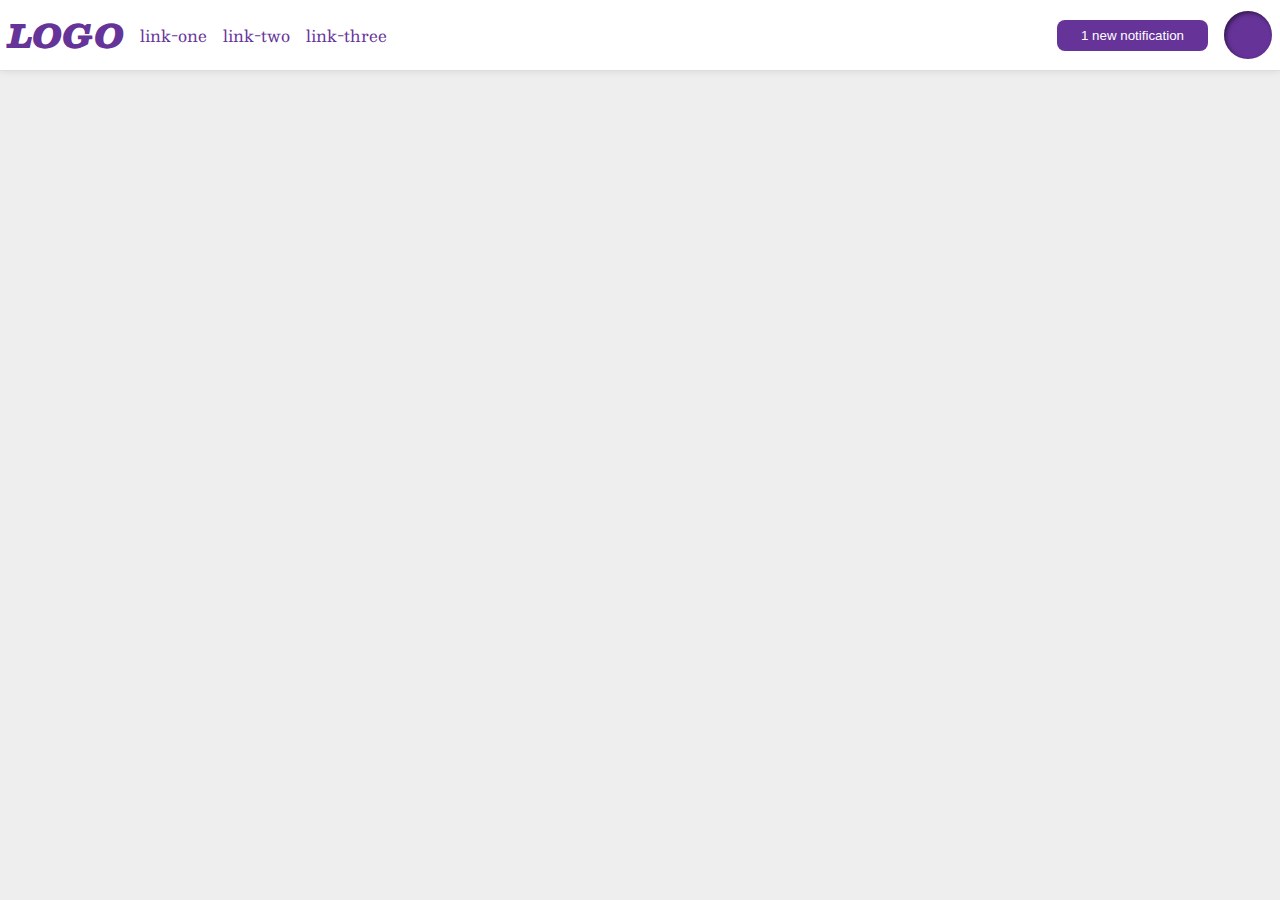
<file: flex/03-flex-header-2/index.html>
<!DOCTYPE html>
<html lang="en">
  <head>
    <meta charset="UTF-8">
    <meta http-equiv="X-UA-Compatible" content="IE=edge">
    <meta name="viewport" content="width=device-width, initial-scale=1.0">
    <title>Flex Header 2</title>
    <link rel="stylesheet" href="style.css">
  </head>
  <body>
    <div class="header">
      <div class="left">
        <div class="logo">
          LOGO
        </div>
        <ul class="links">
          <li><a href="google.com">link-one</a></li>
          <li><a href="google.com">link-two</a></li>
          <li><a href="google.com">link-three</a></li>
        </ul>
      </div>
      <div class="right">
        <button class="notifications">
        1 new notification
        </button>
        <div class="profile-image"></div>
      </div>
    </div>
  </body>
</html>
</file>
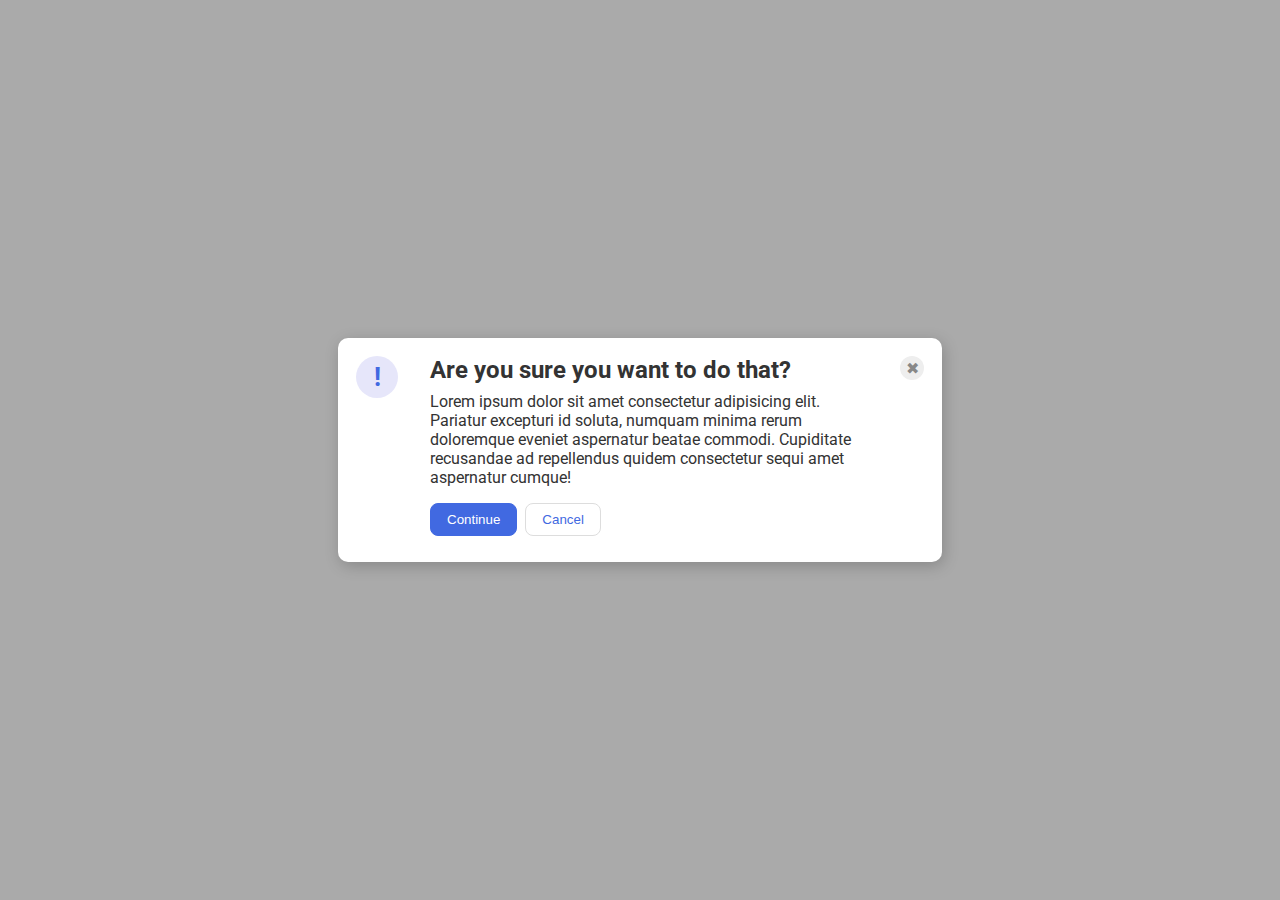
<file: flex/05-flex-modal/index.html>
<!DOCTYPE html>
<html lang="en">
  <head>
    <meta charset="UTF-8">
    <meta http-equiv="X-UA-Compatible" content="IE=edge">
    <meta name="viewport" content="width=device-width, initial-scale=1.0">
    <link rel="stylesheet" href="style.css">
    <title>Modal</title>
  </head>
  <body>
    <div class="modal">
      <div class="icon">!</div>
      <div class="align">
        <div class="header">Are you sure you want to do that?</div>
        <div class="text">Lorem ipsum dolor sit amet consectetur adipisicing elit. Pariatur excepturi id soluta, numquam minima rerum doloremque eveniet aspernatur beatae commodi. Cupiditate recusandae ad repellendus quidem consectetur sequi amet aspernatur cumque!</div>
      <div class="group">
        <button class="continue">Continue</button>
        <button class="cancel">Cancel</button>
      </div>
      </div>
      <div class="close-button">✖</div>
    </div>
  </body>
</html>
</file>
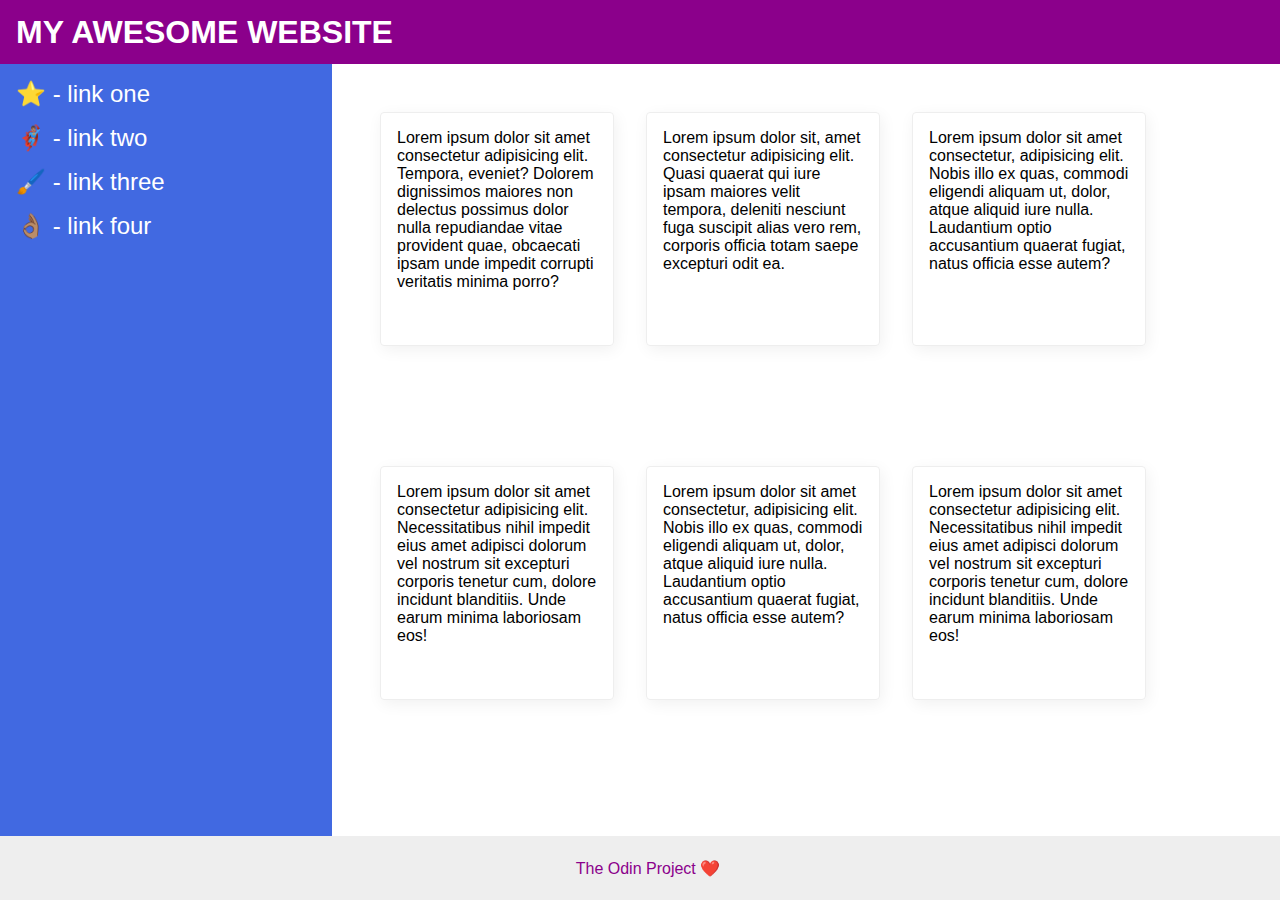
<file: flex/07-flex-layout-2/index.html>
<!DOCTYPE html>
<html lang="en">
  <head>
    <meta charset="UTF-8">
    <meta http-equiv="X-UA-Compatible" content="IE=edge">
    <meta name="viewport" content="width=device-width, initial-scale=1.0">
    <title>The Holy Grail</title>
    <link rel="stylesheet" href="style.css">
  </head>
  <body>
    <div class="header">
      MY AWESOME WEBSITE
    </div>
    <div class="folderbig">
    <div class="sidebar">
      <ul>
        <li><a href="#">⭐ - link one</a></li>
        <li><a href="#">🦸🏽‍♂️ - link two</a></li>
        <li><a href="#">🖌️ - link three</a></li>
        <li><a href="#">👌🏽 - link four</a></li>
      </ul>
    </div>
    <div class="folder">
    <div class="card">Lorem ipsum dolor sit amet consectetur adipisicing elit. Tempora, eveniet? Dolorem dignissimos maiores non delectus possimus dolor nulla repudiandae vitae provident quae, obcaecati ipsam unde impedit corrupti veritatis minima porro?</div>
    <div class="card">Lorem ipsum dolor sit, amet consectetur adipisicing elit. Quasi quaerat qui iure ipsam maiores velit tempora, deleniti nesciunt fuga suscipit alias vero rem, corporis officia totam saepe excepturi odit ea.</div>
    <div class="card">Lorem ipsum dolor sit amet consectetur, adipisicing elit. Nobis illo ex quas, commodi eligendi aliquam ut, dolor, atque aliquid iure nulla. Laudantium optio accusantium quaerat fugiat, natus officia esse autem?</div>
    <div class="card">Lorem ipsum dolor sit amet consectetur adipisicing elit. Necessitatibus nihil impedit eius amet adipisci dolorum vel nostrum sit excepturi corporis tenetur cum, dolore incidunt blanditiis. Unde earum minima laboriosam eos!</div>
    <div class="card">Lorem ipsum dolor sit amet consectetur, adipisicing elit. Nobis illo ex quas, commodi eligendi aliquam ut, dolor, atque aliquid iure nulla. Laudantium optio accusantium quaerat fugiat, natus officia esse autem?</div>
    <div class="card">Lorem ipsum dolor sit amet consectetur adipisicing elit. Necessitatibus nihil impedit eius amet adipisci dolorum vel nostrum sit excepturi corporis tenetur cum, dolore incidunt blanditiis. Unde earum minima laboriosam eos!</div>
  </div>
</div>
    <div class="footer">
      The Odin Project ❤️
    </div>
  </body>
</html>
</file>
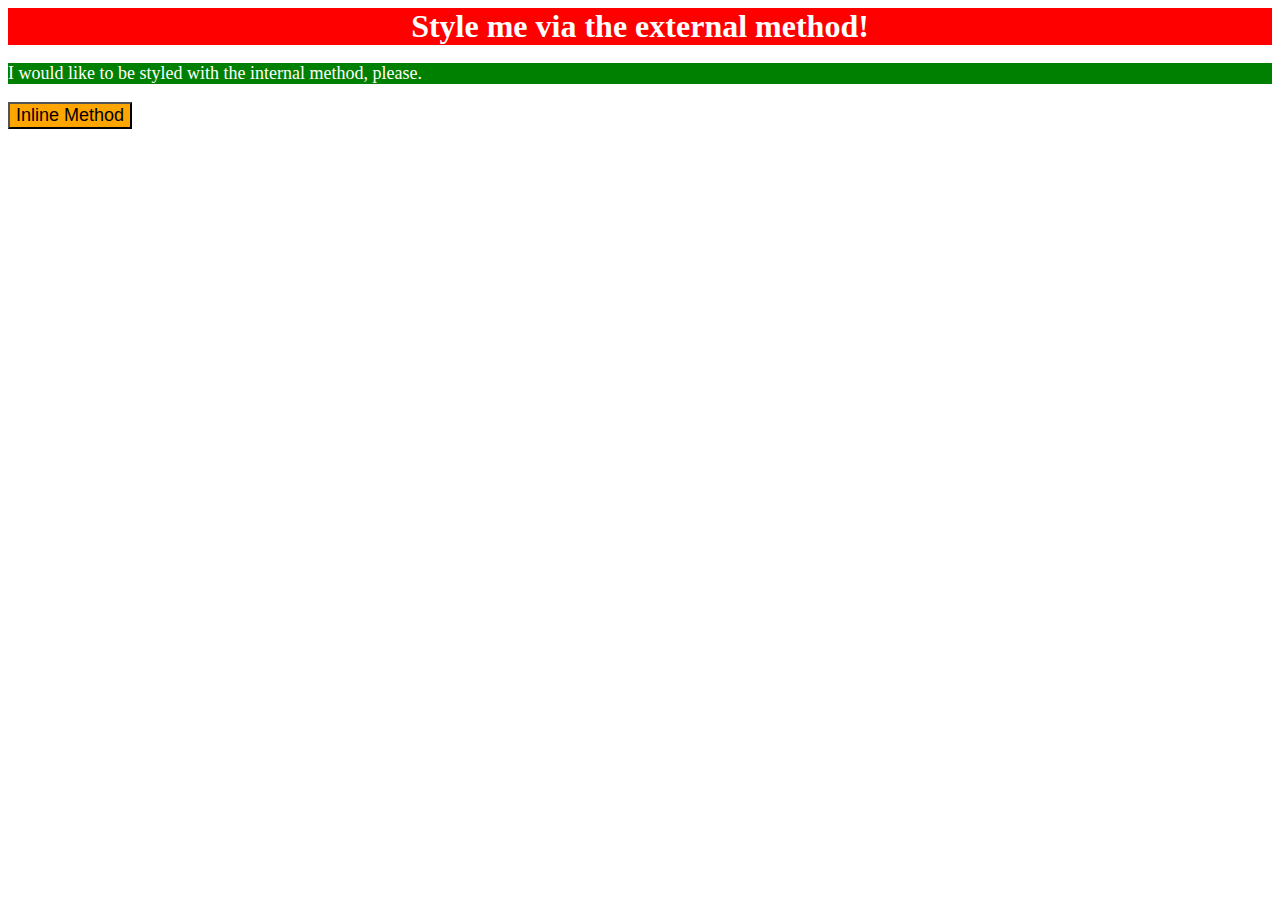
<file: foundations/01-css-methods/index.html>
<!DOCTYPE html>
<html lang="en">
  <head>
    <style>
      p {
        color: white;
        background-color: green;
        font-size: 18px;
      }
    </style>
    <meta charset="UTF-8">
    <meta http-equiv="X-UA-Compatible" content="IE=edge">
    <meta name="viewport" content="width=device-width, initial-scale=1.0">
    <link rel="stylesheet" href="style.css">
    <title>Methods for Adding CSS</title>
  </head>
  <body>
    <div>Style me via the external method!</div>
    <p>I would like to be styled with the internal method, please.</p>
    <button style="background-color: orange; font-size: 18px;">Inline Method</button>
  </body>
</html>
</file>
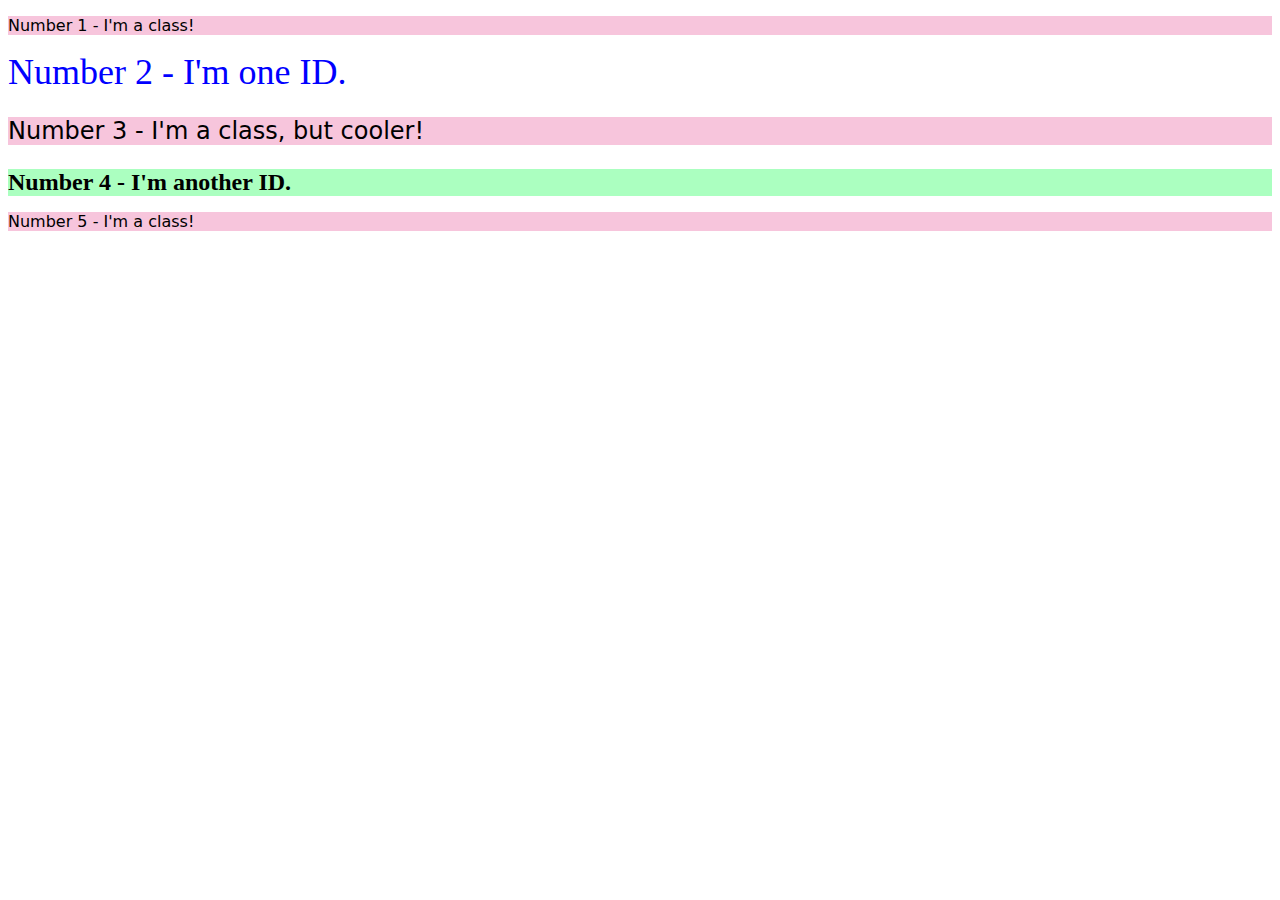
<file: foundations/02-class-id-selectors/index.html>
<!DOCTYPE html>
<html lang="en">
  <head>
    <meta charset="UTF-8">
    <meta http-equiv="X-UA-Compatible" content="IE=edge">
    <meta name="viewport" content="width=device-width, initial-scale=1.0">
    <title>Class and ID Selectors</title>
    <link rel="stylesheet" href="style.css">
  </head>
  <body>
    <p>Number 1 - I'm a class!</p>
    <div class="element2">Number 2 - I'm one ID.</div>
    <div class="element3"><p>Number 3 - I'm a class, but cooler!</p></div>
    <div id="four">Number 4 - I'm another ID.</div>
    <p>Number 5 - I'm a class!</p>
  </body>
</html>
</file>
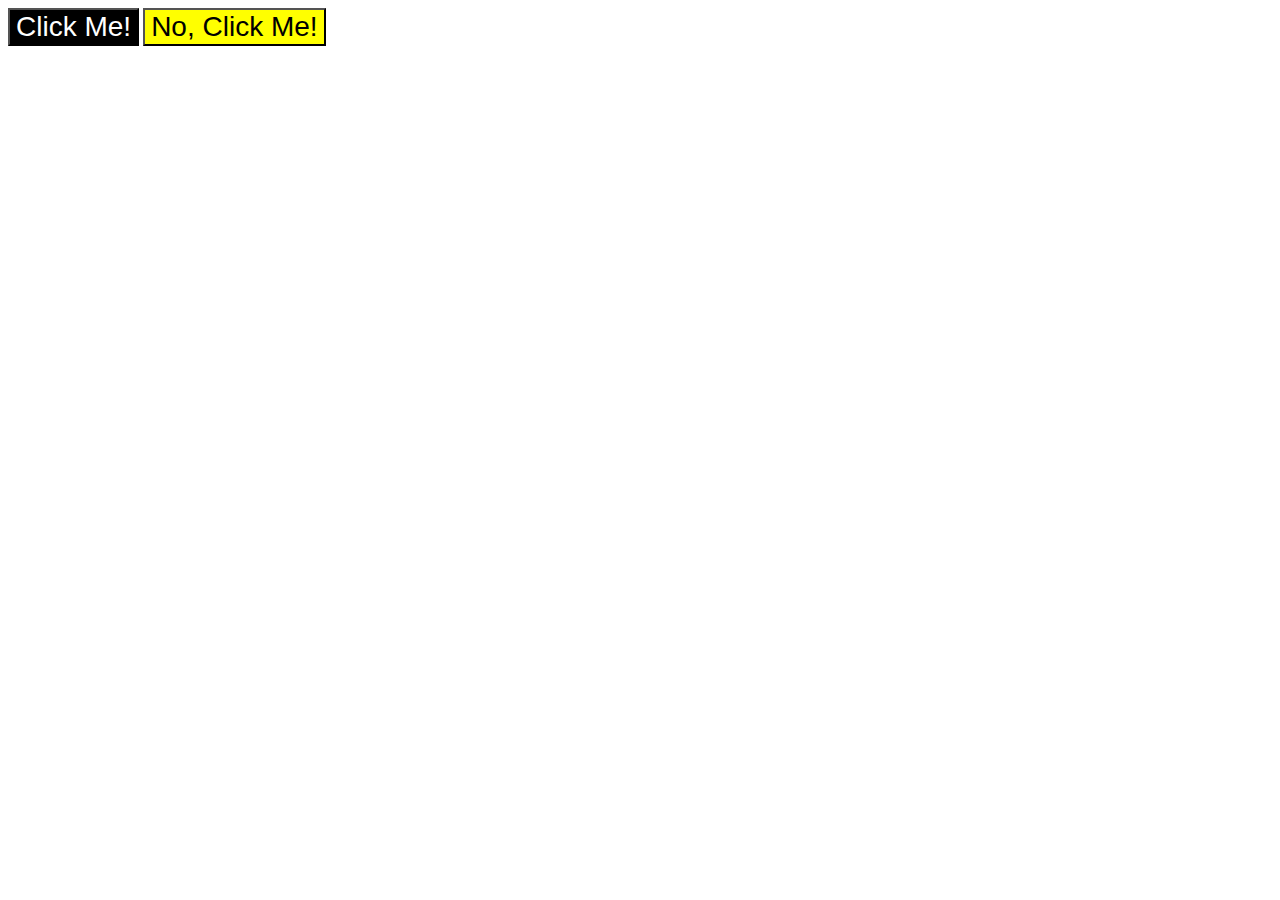
<file: foundations/03-grouping-selectors/index.html>
<!DOCTYPE html>
<html lang="en">
  <head>
    <meta charset="UTF-8">
    <meta http-equiv="X-UA-Compatible" content="IE=edge">
    <meta name="viewport" content="width=device-width, initial-scale=1.0">
    <title>Grouping Selectors</title>
    <link rel="stylesheet" href="style.css">
  </head>
  <body>
    <button class="one">Click Me!</button>
    <button class="two">No, Click Me!</button>
  </body>
</html>
</file>
<file: flex/03-flex-header-2/style.css>
/* this is some magical font-importing.  
you'll learn about it later. */
@import url('https://fonts.googleapis.com/css2?family=Besley:ital,wght@0,400;1,900&display=swap');

body {
  margin: 0;
  background: #eee;
  font-family: Besley, serif;
}

.header {
  background: white;
  border-bottom: 1px solid #ddd;
  box-shadow: 0 0 8px rgba(0,0,0,.1);
  display:flex;
  justify-content: space-between;
  align-items: center;
  padding: 8px;

}

.profile-image {
  background: rebeccapurple;
  box-shadow: inset 2px 2px 4px rgba(0,0,0,.5);
  border-radius: 50%;
  width: 48px;
  height: 48px;
}

.logo {
  color: rebeccapurple;
  font-size: 32px;
  font-weight: 900;
  font-style: italic;
}

button {
  border: none;
  border-radius: 8px;
  background: rebeccapurple;
  color: white;
  padding: 8px 24px;
}

a {
  /* this removes the line under our links */
  text-decoration: none;
  color: rebeccapurple;
}

ul {
  list-style-type: none;
  display:flex;
  gap: 16px;
  margin: 0;
  padding: 0;
}

.left,
.right{
  display: flex;
  align-items: center;
  gap: 16px;
}
</file>
<file: flex/05-flex-modal/style.css>
@import url('https://fonts.googleapis.com/css2?family=Roboto:wght@400;700&display=swap');

html, body {
  height: 100%;
}

body {
  font-family: Roboto, sans-serif;
  margin: 0;
  background: #aaa;
  color: #333;
  /* I'll give you this one for free lol */
  display: flex;
  align-items: center;
  justify-content: center;
}

.modal {
  background: white;
  width: 480px;
  border-radius: 10px;
  box-shadow: 2px 4px 16px rgba(0,0,0,.2);
  display:flex;
  justify-content: center;
  flex: 1 1 0;
  max-width: 600px;
  padding: 2px;
}

.icon {
  color: royalblue;
  font-size: 26px;
  font-weight: 700;
  background: lavender;
  width: 42px;
  height: 42px;
  border-radius: 50%;
  display: flex;
  align-items: center;
  justify-content: center;
  margin: 16px;
  flex-shrink: 0;
}

.close-button {
  background: #eee;
  border-radius: 50%;
  color: #888;
  font-weight: 400;
  font-size: 16px;
  height: 24px;
  width: 24px;
  display: flex;
  align-items: center;
  justify-content: center;
  margin: 16px;
  flex-shrink: 0;
}

button {
  padding: 8px 16px;
  border-radius: 8px;
}

button.continue {
  background: royalblue;
  border: 1px solid royalblue;
  color: white;
}

button.cancel {
  background: white;
  border: 1px solid #ddd;
  color: royalblue;
}
.align{
  margin: 16px 16px 8px 16px;
  flex-shrink: 1;
  max-width: 460px;
}

.header{
  margin-bottom: 8px;
  font-size: 24px;
  font-weight: bold;
}

.group{
  margin: 16px;
  margin-left: -0px;
  justify-content: flex-start;
  display: flex;
  gap: 8px;
}
</file>
<file: flex/07-flex-layout-2/style.css>
body {
  font-family: -apple-system, BlinkMacSystemFont, 'Segoe UI', Roboto, Oxygen, Ubuntu, Cantarell, 'Open Sans', 'Helvetica Neue', sans-serif;
  margin: 0;
  min-height: 100vh;
  display: flex;
  flex-direction: column;
}
body
div{
  flex: 1
}
.header {
  height: 72px;
  background: darkmagenta;
  color: white;
  font-size: 32px;
  font-weight: 900;
  max-height: 64px;
  padding-left: 16px;
  align-items: center;
  display: flex;
}

.footer {
  height: 72px;
  background: #eee;
  color: darkmagenta;
  display: flex;
  max-height: 64px;
  padding-left: 16px;
  align-items: center;
  justify-content: center;
  
}

.sidebar {
  display: flex;
  width: 300px;
  background: royalblue;
  padding: 16px;
  flex: 0 0 0;
  min-width: 300px;
  justify-self: flex-start;
  

}

.card {
  border: 1px solid #eee;
  box-shadow: 2px 4px 16px rgba(0,0,0,.06);
  border-radius: 4px;
  height: 200px;
  width: 200px;
  flex-wrap: wrap;
  margin: 16px;
  flex: 0 0 200px;
  padding: 16px;
}
.folderbig {
  display:flex;
}

.folder {
  padding: 32px;
  display: flex;
  flex-wrap: wrap;
}

ul,
a {
  padding-left: 0;
  display: flex;
  flex-direction: column;
  list-style-type: none;
  text-decoration: none;
  color: white;
  font-size: 24px;
  gap: 16px;
  margin:0;
}
</file>
<file: foundations/01-css-methods/style.css>
div {
   color: white;
   background-color: red;
   font-size: 32px;
   font-weight: bold;
  text-align: center;
}
</file>
<file: foundations/02-class-id-selectors/style.css>
p{
    background-color:rgb(247, 197, 220);
    font-family: Verdana, "DejaVu Sans", sans-serif;
}
.element2 {
    color:blue;
    font-size: 36px;
}
.element3 {
    font-size: 24px;
}
#four {
    background-color: rgb(171, 255, 192);
    font-size: 24px;
    font-weight: bold;
}
</file>
<file: foundations/03-grouping-selectors/style.css>
.one,
.two{
    font-size: 28px;
    font-family: Helvetica, "Times New Roman", sans-serif;
}
.one{
    background-color: black;
    color: white;
}
.two{
    background-color: yellow;
}
</file>
